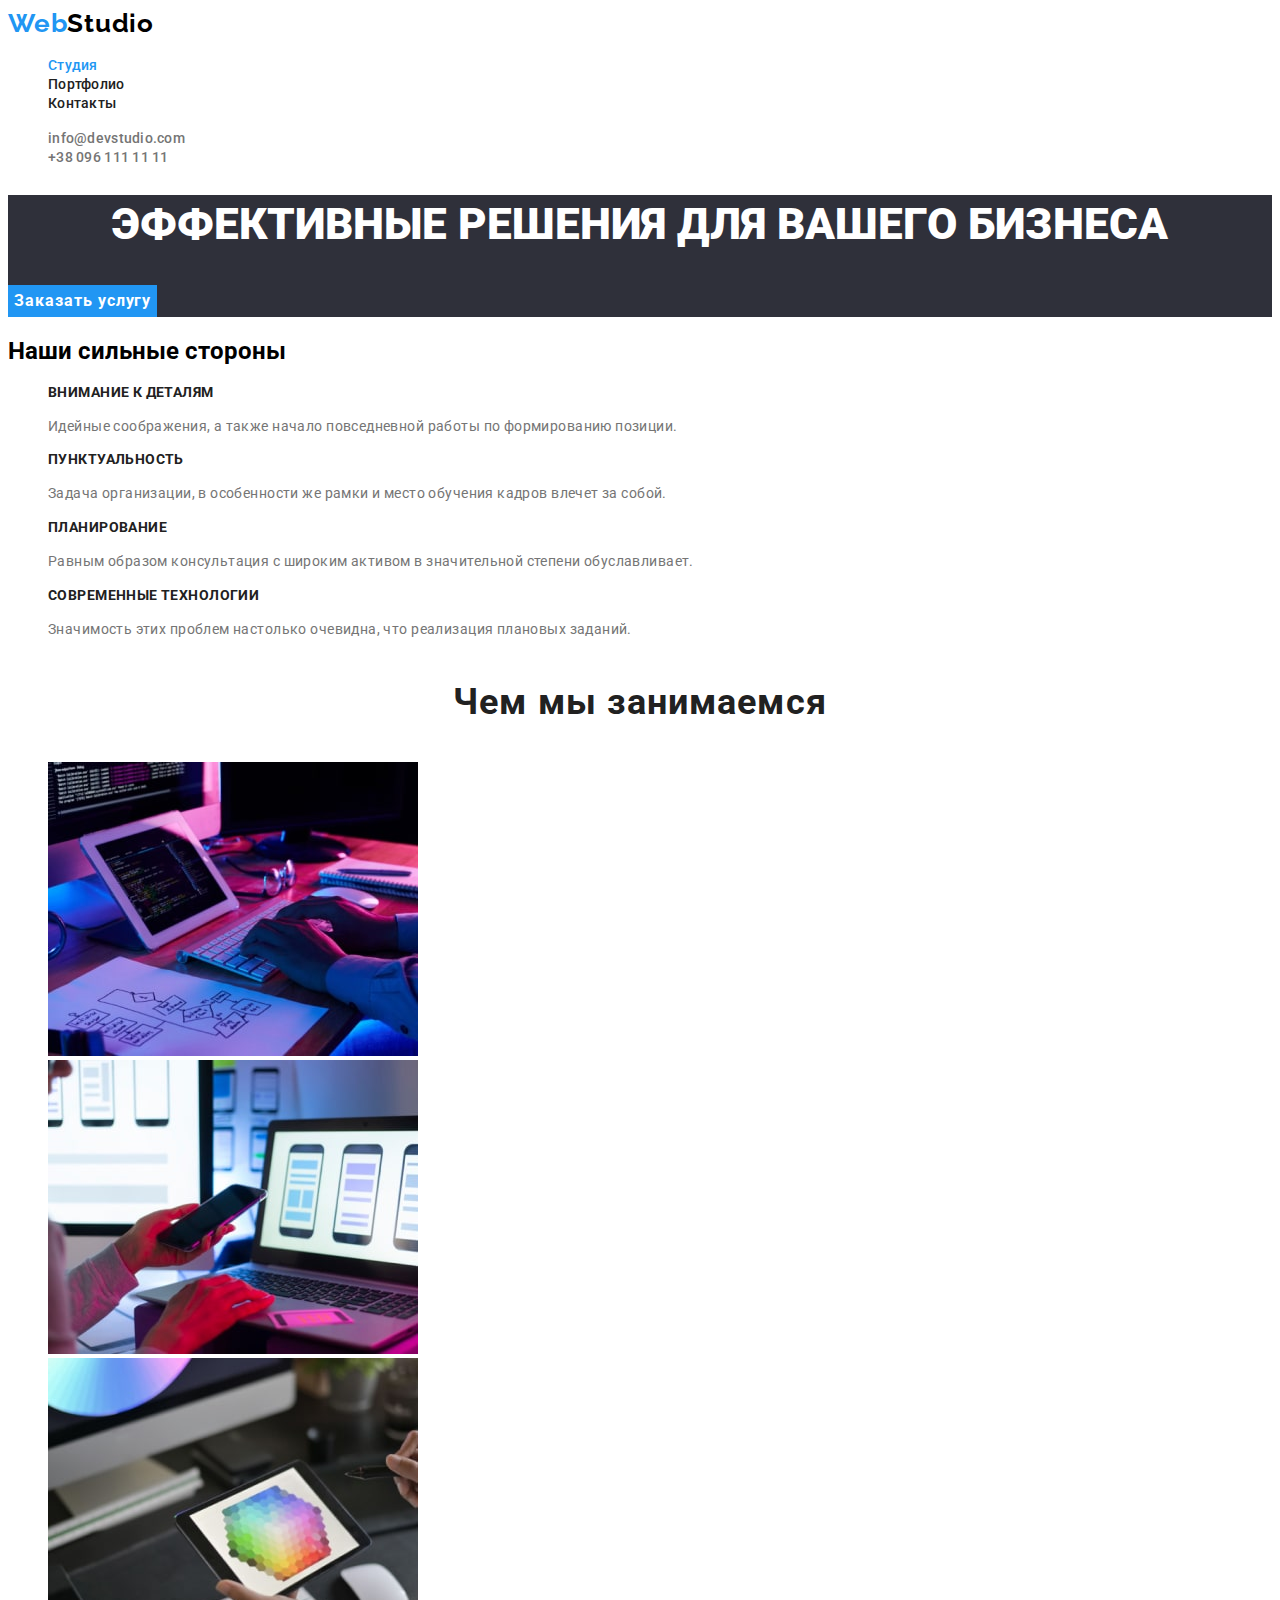
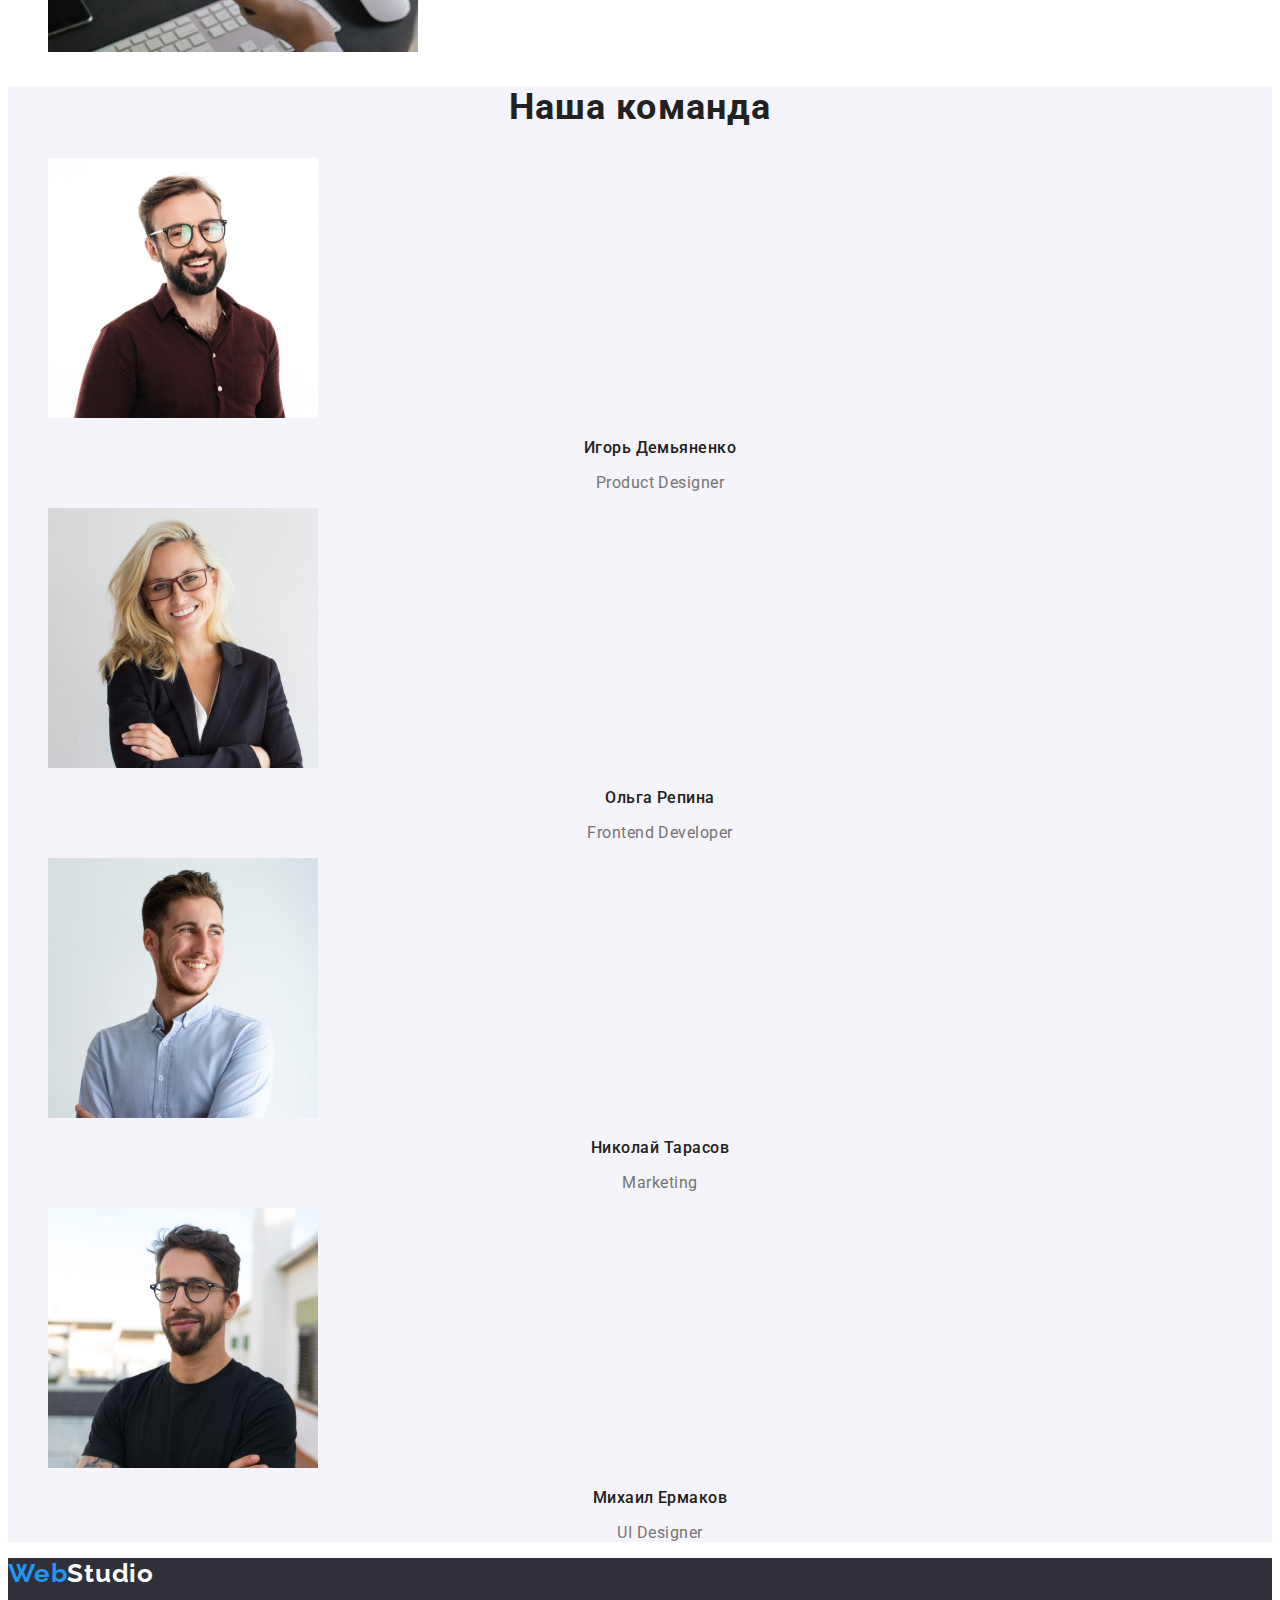
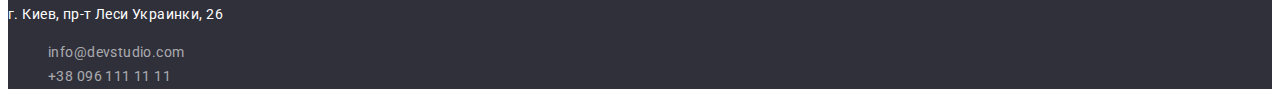
<file: index.html>
<!DOCTYPE html>
<html lang="ru">
<head>
    <meta charset="UTF-8">
    <meta http-equiv="X-UA-Compatible" content="IE=edge">
    <meta name="viewport" content="width=device-width, initial-scale=1.0">
    <title>https://marykotliar.github.io/goit-markup-hw-01/</title>
    <link rel="stylesheet" href="./css/styles.css">
    <link rel="preconnect" href="https://fonts.googleapis.com">
    <link rel="preconnect" href="https://fonts.gstatic.com" crossorigin>
    <link href="https://fonts.googleapis.com/css2?family=Raleway:wght@700&family=Roboto:wght@400;500;700;900&display=swap"
        rel="stylesheet">
</head>
<body>
<Header class="header">
    <nav class="header-nav">
        <a class="header-logo link" href=""><span class="span-web">Web</span>Studio</a>
        <ul class="header-list list">
        <li class="header-item"><a class="header-link link current" href="./index.html">Студия</a></li>
        <li class="header-item"><a class="header-link link" href="./portfolio.html">Портфолио</a></li>
        <li class="header-item"><a class="header-link link" href="">Контакты</a></li>

        </ul>
    </nav>

    <ul class="header-contact list">
        <li class="header-mail"><a class="contact-link link" href="mailto:info@devstudio.com">info@devstudio.com</a></li>
        <li class="header-tel"><a class="contact-link link"  href="tel.:+380961111111"> +38 096 111 11 11</a></li>
    </ul>
</Header>
<main>
    <section class="hero">
        <h1 class="hero-title">Эффективные решения для вашего бизнеса</h1>
        <button class="hero-btn" type="button">Заказать услугу</button>
    </section>
    <section class="advantages">
        <h2 class="">Наши сильные стороны</h2>
        <ul class="advantages-list list">
            <li class="advantages-item">
                <h3 class="advantages-title">Внимание к деталям</h3>
                <p class="advantages-text">Идейные соображения, а также начало повседневной работы по формированию позиции.</p>
            </li>
            <li class="advantages-item">
                <h3 class="advantages-title">Пунктуальность</h3>
                <p class="advantages-text">Задача организации, в особенности же рамки и место обучения кадров влечет за собой.</p>
            </li>
            <li class="advantages-item">
                <h3 class="advantages-title">Планирование</h3>
                <p class="advantages-text">Равным образом консультация с широким активом в значительной степени обуславливает.</p>
                
            </li>
            <li class="advantages-item">
                <h3 class="advantages-title">Современные технологии</h3>
                <p class="advantages-text">Значимость этих проблем настолько очевидна, что реализация плановых заданий.</p>
            </li>
        </ul>
    </section>
    <section class="about">
        <h2 class="about-title">Чем мы занимаемся</h2>
        <ul class="about-list list">
            <li class="about-item"><img src="./image/img-min.jpg" alt="Программирование" width="370"></li>
            <li class="about-item"><img src="./image/img1-min.jpg" alt="Программирование приложений для смартфона" width="370"></li>
            <li class="about-item"><img src="./image/img2-min.jpg" alt="Работа с цветом" width="370"></li>
        </ul>
    </section>
    <section class="team">
        <h2 class="team-title">Наша команда</h2>
        <ul class="team-list list">
            <li class="team-item">
                <img src="./image/img-minn.jpg" alt="Игорь Демьяненко" width="270">
                <h3 class="team-item-title">Игорь Демьяненко</h3>
                <p  class="team-item-text" lang="en">Product Designer</p>
            </li>
            <li class="team-item">
                <img src="./image/img(1)-min.jpg" alt="Ольга Репина" width="270">
                <h3 class="team-item-title">Ольга Репина</h3>
                <p class="team-item-text" lang="en">Frontend Developer</p>
            </li>
            <li class="team-item">
                <img src="./image/img(2)-min.jpg" alt="Николай Тарасов" width="270">
                <h3 class="team-item-title">Николай Тарасов</h3>
                <p  class="team-item-text" lang="en">Marketing</p>
            </li>
            <li class="team-item">
                <img src="./image/img3-min.jpg" alt="Михаил Ермаков" width="270">
                <h3 class="team-item-title">Михаил Ермаков</h3>
                <p class="team-item-text" lang="en">UI Designer</p>
            </li>
            
        </ul>
    </section>
</main>
<footer class="footer">
    <a class="footer-logo link" href=""><span class="span-web">Web</span>Studio</a>
    <address class="footer-address">
        <p> г. Киев, пр-т Леси Украинки, 26 <br></p>
        <ul class="footer-contact list">
        <li class="footer-mail"><a class="mail-link link" href="mailto:info@devstudio.com">info@devstudio.com</a> <br></li>
        <li class="footer-tel"><a class="tel-link link" href="tel.:+380961111111"> +38 096 111 11 11</a></li>
        </ul>
    </address>
</footer>
</body>
</html>
</file>
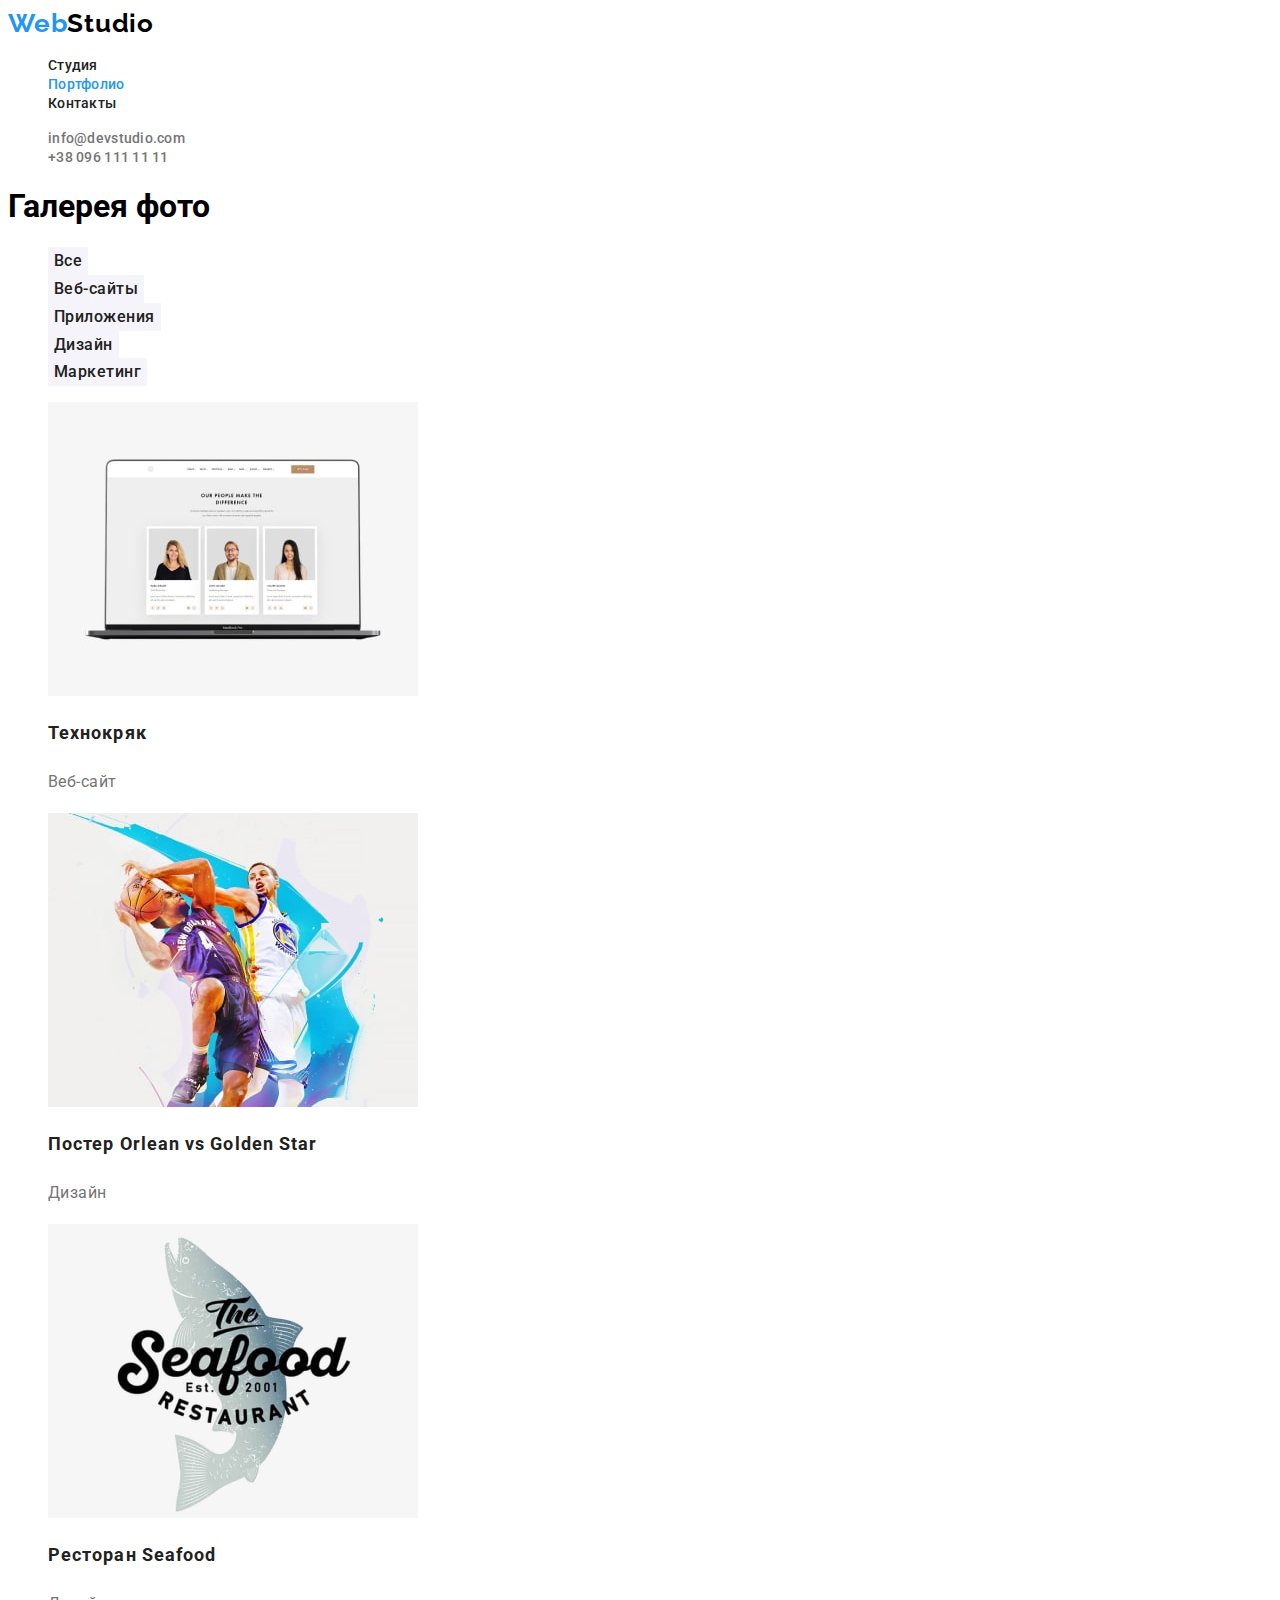
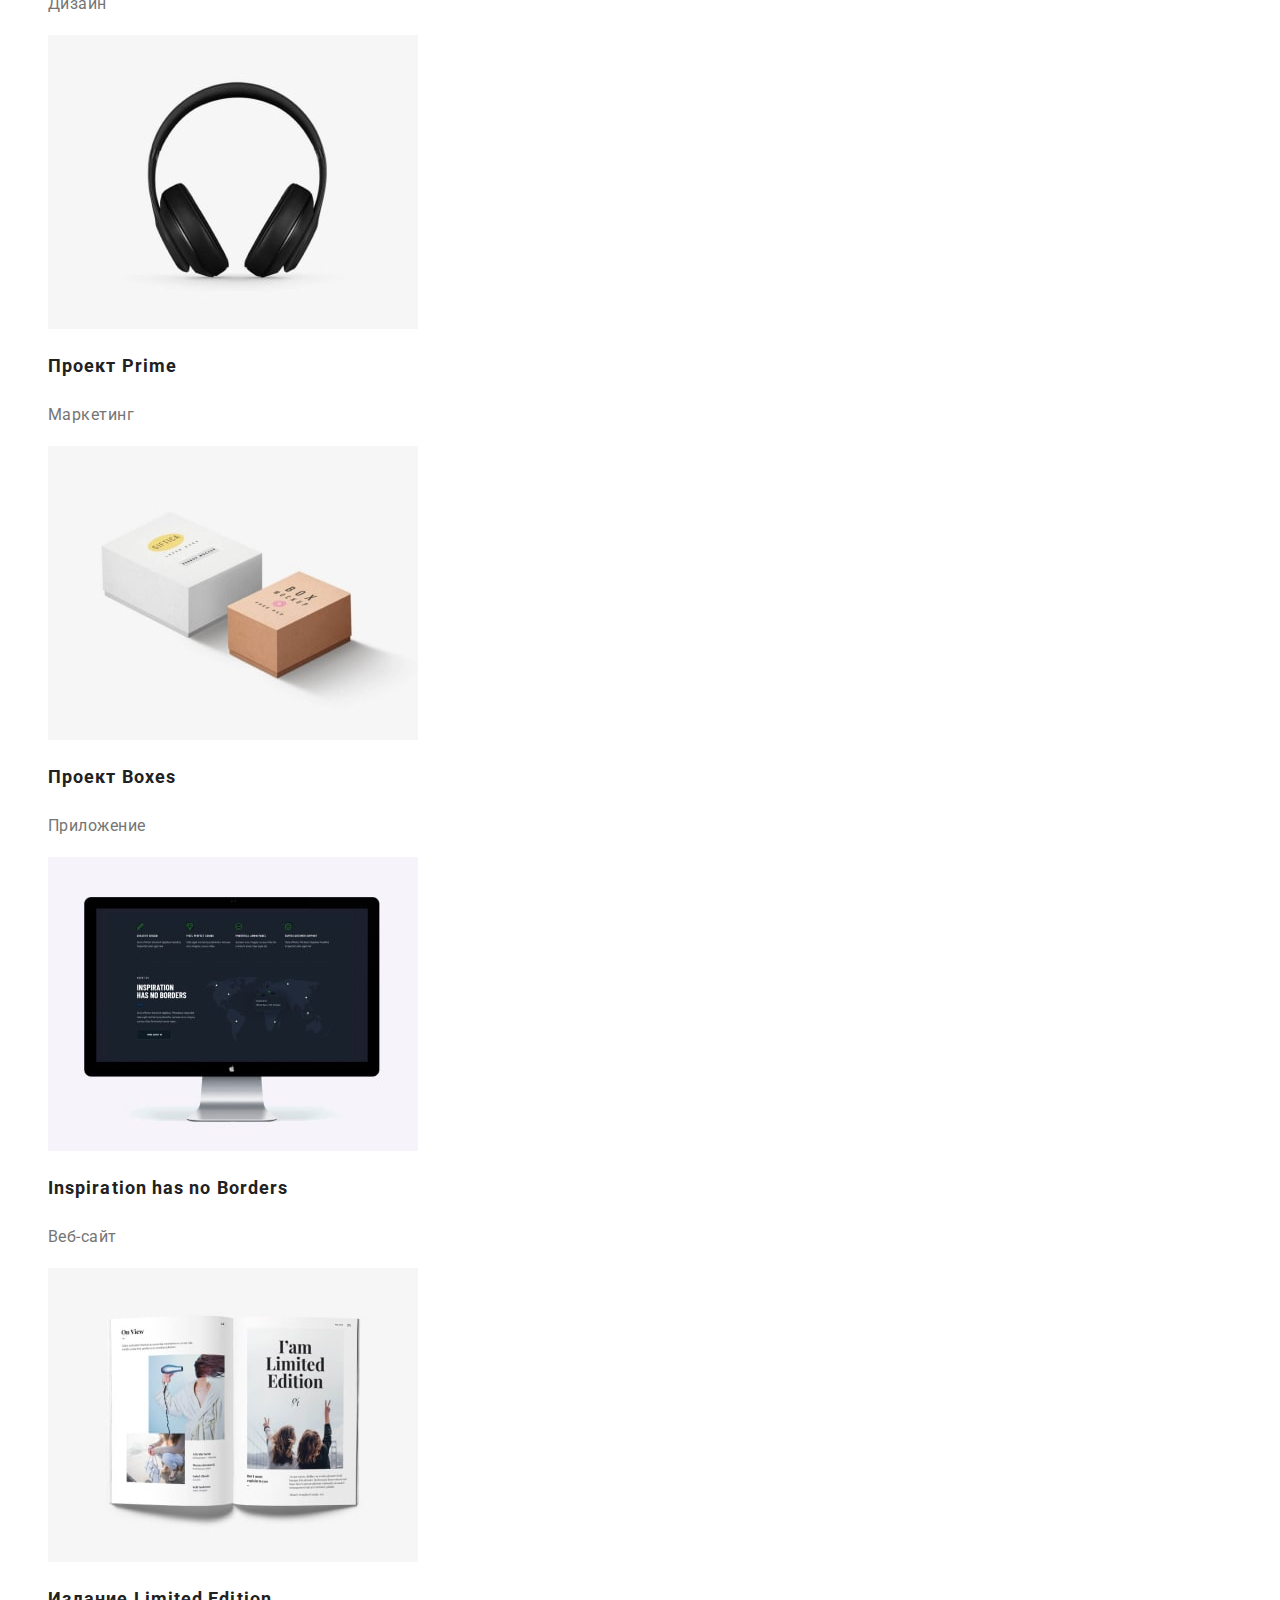
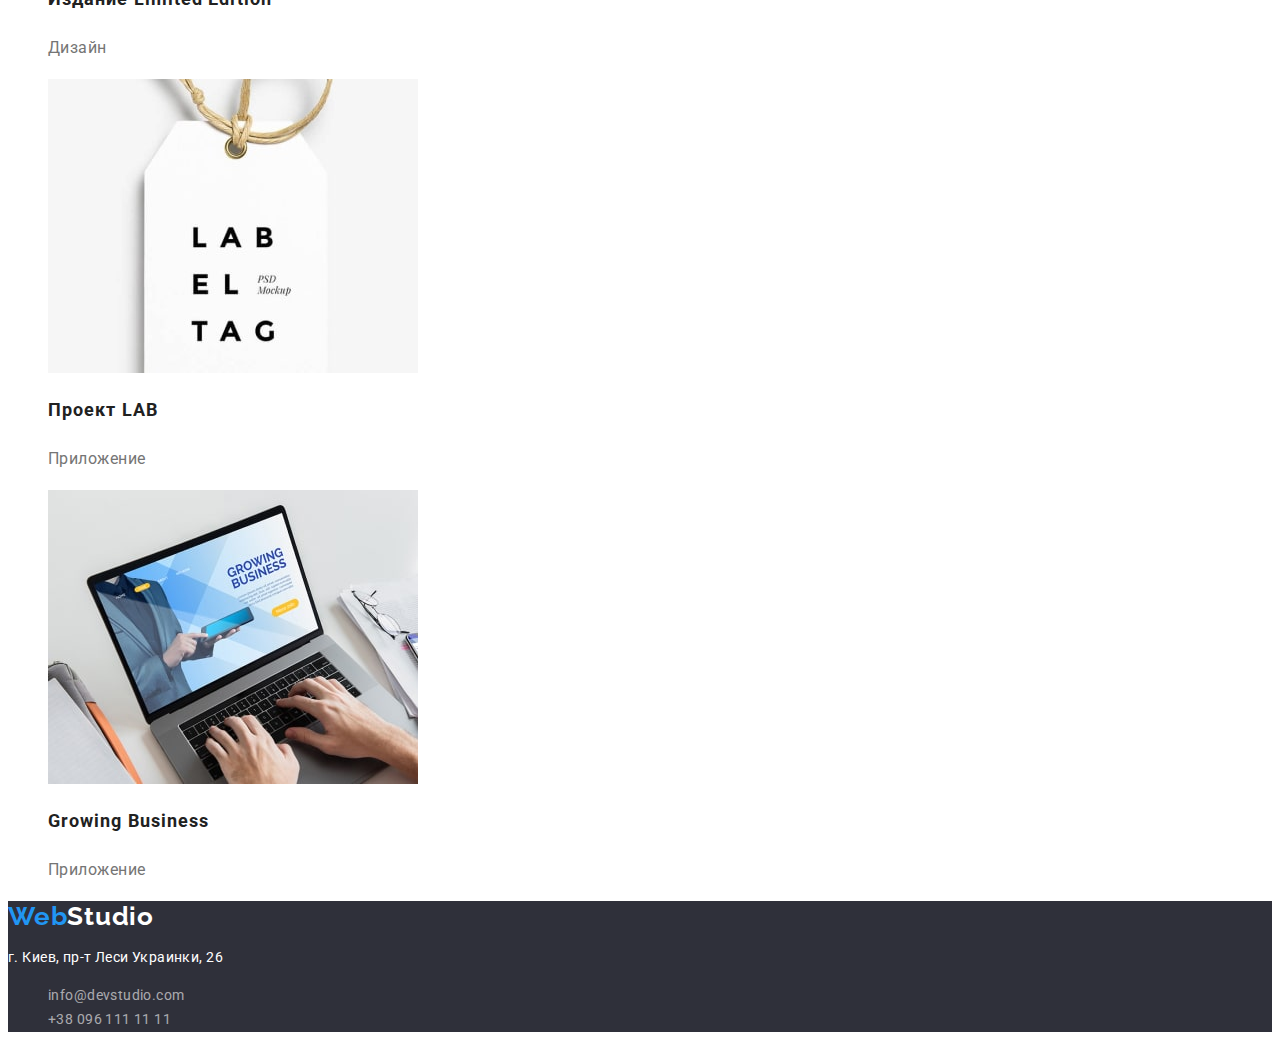
<file: portfolio.html>
<!DOCTYPE html>
<html lang="ru">
<head>
    <meta charset="UTF-8">
    <meta http-equiv="X-UA-Compatible" content="IE=edge">
    <meta name="viewport" content="width=device-width, initial-scale=1.0">
    <title>Document</title>
    <link rel="stylesheet" href="./css/styles.css">
    <link rel="preconnect" href="https://fonts.googleapis.com">
    <link rel="preconnect" href="https://fonts.gstatic.com" crossorigin>
    <link href="https://fonts.googleapis.com/css2?family=Raleway:wght@700&family=Roboto:wght@400;500;700;900&display=swap"
        rel="stylesheet">
</head>
<body>
<Header class="header">
    <nav class="header-nav">
        <a class="header-logo link" href=""><span class="span-web">Web</span>Studio</a>
        <ul class="header-list list">
            <li class="header-item"><a class="header-link link" href="./index.html">Студия</a></li>
            <li class="header-item"><a class="header-link link current" href="./portfolio.html">Портфолио</a></li>
            <li class="header-item"><a class="header-link link" href="">Контакты</a></li>
        </ul>
    </nav>

    <ul class="header-contact list">
        <li class="header-mail"><a class="contact-link link" href="mailto:info@devstudio.com">info@devstudio.com</a>
        </li>
        <li class="header-tel"><a class="contact-link link" href="tel.:+380961111111"> +38 096 111 11 11</a></li>
    </ul>
</Header>
<main>
    <section class="portfolio">
        <H1 class="">Галерея фото</H1>
        <nav class="portfolio-nav">
            <ul class="nav-list list">
                <li><button class="portfolio-btn" type="button">Все</button></li>
                <li><button class="portfolio-btn" type="button">Веб-сайты</button></li>
                <li><button class="portfolio-btn" type="button">Приложения</button></li>
                <li><button class="portfolio-btn" type="button">Дизайн</button></li>
                <li><button class="portfolio-btn" type="button">Маркетинг</button></li>
            </ul>
        </nav>
        <ul class="portfolio-list list">
            <li class="portfolio-item"><a class="portfolio-link link" href="">
                <img src="./image/techno-min.jpg" alt="Веб-сайт" width="370">
                <h2 class="portfolio-title">Технокряк</h2>
                <p class="potrfolio-text">Веб-сайт</p>
            </a></li>
            <li class="portfolio-item"><a class="portfolio-link link" href=""> 
                <img src="./image/poster-min.jpg" alt="Баскетболисты с мячом" width="370">
                <h2 class="portfolio-title">Постер <span lang="en"> Orlean vs Golden Star </span></h2>
                <p class="potrfolio-text">Дизайн</p>
            </a> </li>
            <li class="portfolio-item"><a class="portfolio-link link" href="">
                <img src="./image/rest-min.jpg" alt="Лого ресторана" width="370">
                <h2 class="portfolio-title">Ресторан <span lang="en">Seafood</span></h2>
                <p class="potrfolio-text">Дизайн</p>
            </a></li>
            <li class="portfolio-item"><a class="portfolio-link link" href="">
                <img src="./image/prime-min.jpg" alt="Наушники" width="370">
                <h2 class="portfolio-title">Проект <span lang="en">Prime</span></h2>
                <p class="potrfolio-text">Маркетинг</p>
            </a></li>
            <li class="portfolio-item"><a class="portfolio-link link" href="">
                <img src="./image/boxes-min.jpg" alt="Коробки" width="370">
                <h2 class="portfolio-title">Проект <span lang="en">Boxes</span></h2>
                <p class="potrfolio-text">Приложение</p>
            </a></li>
            <li class="portfolio-item"><a class="portfolio-link link" href="">
                <img src="./image/inspirat-min.jpg" alt="Монитор" width="370">
                <h2 class="portfolio-title"><span lang="en">Inspiration has no Borders</span></h2>
                <p class="potrfolio-text">Веб-сайт</p>
            </a></li>
            <li class="portfolio-item"><a class="portfolio-link link" href="">
                <img src="./image/edit-min.jpg" alt="Разворот журнала" width="370">
                <h2 class="portfolio-title">Издание <span lang="en">Limited Edition</span></h2>
                <p class="potrfolio-text">Дизайн</p>
            </a></li>
            <li class="portfolio-item"><a class="portfolio-link link" href="">
                <img src="./image/lab-min.jpg" alt="Бирка" width="370">
                <h2 class="portfolio-title">Проект <span lang="en">LAB</span> </h2>
                <p class="potrfolio-text">Приложение</p>
            </a></li>
            <li class="portfolio-item"><a class="portfolio-link link" href="">
                <img src="./image/1-min.jpg" alt="Печатание на клавиатуре ноутбука" width="370">
                <h2 class="portfolio-title"> <span lang="en">Growing Business</span></h2>
                <p class="potrfolio-text">Приложение</p>
            </a></li>
        </ul>
    </section>
</main>
<footer class="footer">
    <a class="footer-logo link" href=""><span class="span-web">Web</span>Studio</a>
    <address class="footer-address">
        <p> г. Киев, пр-т Леси Украинки, 26 <br></p>
        <ul class="footer-contact list">
            <li class="footer-mail"><a class="mail-link link" href="mailto:info@devstudio.com">info@devstudio.com</a>
                <br></li>
            <li class="footer-tel"><a class="tel-link link" href="tel.:+380961111111"> +38 096 111 11 11</a></li>
        </ul>
    </address>
</footer>
</body>
</html>
</file>
<file: css/styles.css>
:root {
    --main-title-color:#212121;
    --second-title-color:#FFFFFF;
    --paragraph-color:#757575;
    --accent-colour:#2196F3;
    --second-background-color:#2F303A;
    --third-background-color:#F5F4FA; /*наша команда*/
    --main-background-color:#FFFFFF;
    

}
body {
    font-family: "Roboto", sans-serif;
    
}
.list {
    list-style: none;
}
.link {
    text-decoration: none;
}
.link.current {
    color: var(--accent-colour);
}
/*------------------------------HEADER--------------------------------*/

.header {
    background-color: var(--fourth-background-color)
}

.header-logo {
    font-family:"Raleway", sans-serif;
    font-weight:700;
    font-size: 26px;
    line-height: 1.19;
    letter-spacing: 0.03em;
    color: #000000;
}
.span-web {
    color:var(--accent-colour)
}

.header-link {
    font-weight: 500;
    font-size: 14px;
    line-height: 1.14;
    letter-spacing: 0.02em;
    color: #212121;
    
}
.header-link:hover, .header-link:focus {
    color:var(--accent-colour)
}

.contact-link {
    font-weight: 500;
    font-size: 14px;
    line-height: 1.14;
    letter-spacing: 0.02em;
    color: var(--paragraph-color)
    
}
.contact-link:hover, .contact-link:focus {
    color:var(--accent-colour)
}

/* ------------------------"HERO----------------*/
.hero {
    background-color: var(--second-background-color);
}

.hero-title {
    font-weight: 900;
    font-size: 44px;
    line-height: 1.36;
    text-transform: uppercase;
    color:var(--second-title-color);
    text-align: center;
}
.hero-btn {
    font-family: inherit;
    font-weight: 700;
    font-size: 16px;
    line-height: 1.88;
    letter-spacing: 0.06em;
    color: #FFFFFF;
    background-color: var(--accent-colour);
    text-align: center;
    border: none;
    cursor: pointer;
}
.hero-btn:hover, .hero-btn:focus{
    color: #FFFFFF;
    background-color: #188CE8;
}

/*------------------------ADVANTAGES-------------------------------*/

.advantages {
    background-color: var(--main-background-color);
}

.advantages-title {
    font-size: 14px;
    font-weight: 700;
    line-height: 1.14;
    letter-spacing: 0.03em;
    text-transform: uppercase;
    color: var(--main-title-color);
}

.advantages-text {
    font-size: 14px;
    line-height: 1.71;
    letter-spacing: 0.03em;
    color: var(--paragraph-color)
}

/* ----------------------------------------ABOUT--------------------------------*/
.about {
    background-color: var(--main-background-color);
}
.about-title {

    font-weight: 700;
    font-size: 36px;
    line-height: 1.67;
    text-align: center;
    letter-spacing: 0.03em;
    color: var(--main-title-color);
}
/*--------------------------------------TEAM------------------------------------*/
.team {
    background-color: var(--third-background-color);
}
.team-item {
    background-color: var(--fourth-background-color);
}
.team-title {
    font-weight: 700;
    font-size: 36px;
    line-height: 1.17;
    text-align: center;
    letter-spacing: 0.03em;
    color: var(--main-title-color)
}


.team-item-title {
    font-weight: 500;
    font-size: 16px;
    line-height: 1.19;
    text-align: center;
    letter-spacing: 0.03em;
    color: var(--main-title-color)
}

.team-item-text {
    line-height: 1.19;
    text-align: center;
    letter-spacing: 0.03em;
    color: var(--paragraph-color)
}
/*----------------------------------------FOOTER---------------------------*/

.footer {
    background-color: var(--second-background-color);
}

.footer-logo {
    font-family: "Raleway", sans-serif;
    font-weight: 700;
    font-size: 26px;
    line-height: 1.19;
    letter-spacing: 0.03em;
    color: #FFFFFF;
}


.footer-address {
    font-style: normal;
    font-size: 14px;
    line-height: 1.71;
    letter-spacing: 0.03em;
    color: #FFFFFF;
}

.mail-link, .tel-link {
    line-height: 1.71;
    letter-spacing: 0.03em;
    color: rgba(255, 255, 255, 0.6);
}

.mail-link:focus, .mail-link:hover {
    color: var(--accent-colour);
}
.tel-link:focus,
.tel-link:hover {
    color: var(--accent-colour);
}


/*----------------------------PORTFOLIO---------------------------------------*/

.portfolio {
    background-color: var(--main-background-color);
}


.portfolio-title {
    font-weight: 700;
    font-size: 18px;
    line-height: 2;
    letter-spacing: 0.06em;
    color: var(--main-title-color)
}
.portfolio-item{
    background-color: var(--fourth-background-color);
}

.potrfolio-text {
    line-height: 1.88;
    letter-spacing: 0.03em;
    color: var(--paragraph-color)
}


.portfolio-btn {
    font-family: inherit;
    font-weight: 500;
    font-size: 16px;
    line-height: 1.62;
    text-align: center;
    letter-spacing: 0.03em;
    color: #212121;
    background-color: var(--third-background-color);
    border: none;
    cursor: pointer;
}

.portfolio-btn:hover,
.portfolio-btn:focus {
    color: #FFFFFF;
    background-color: var(--accent-colour);
}
</file>
